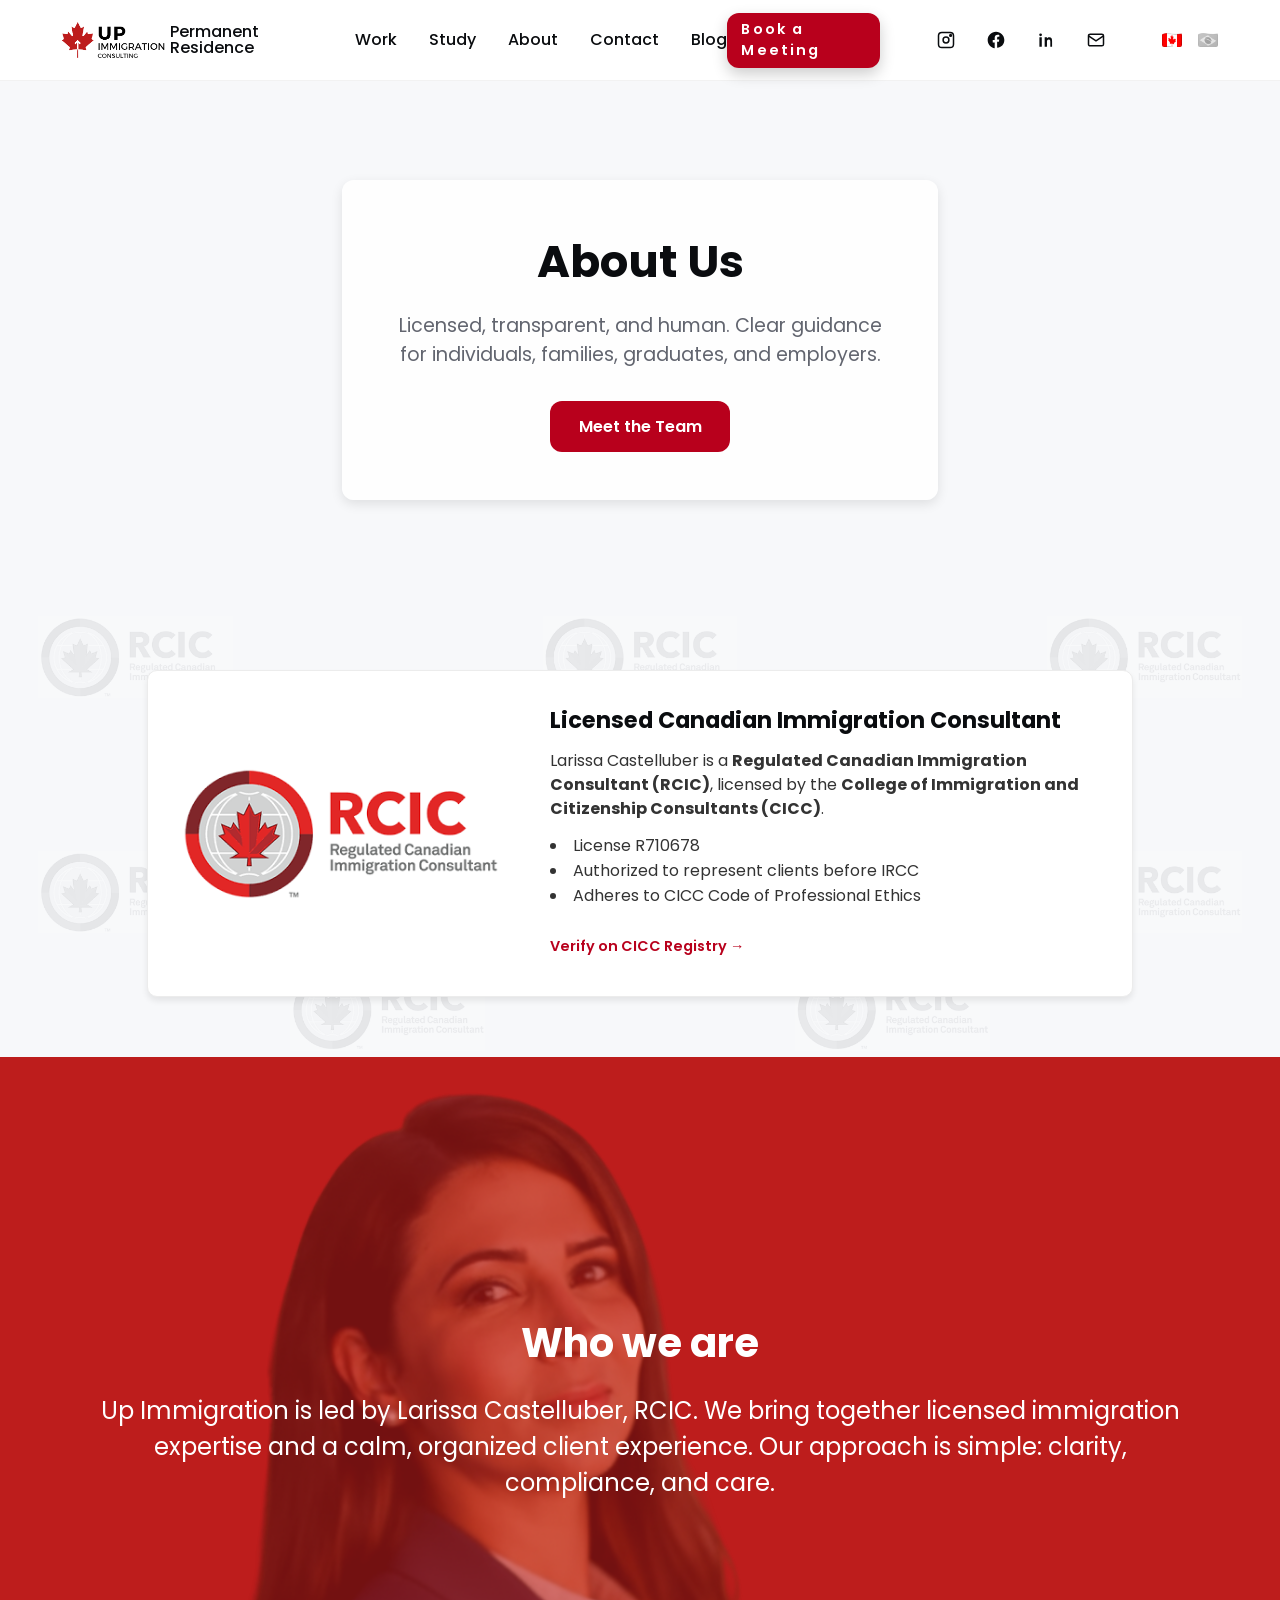
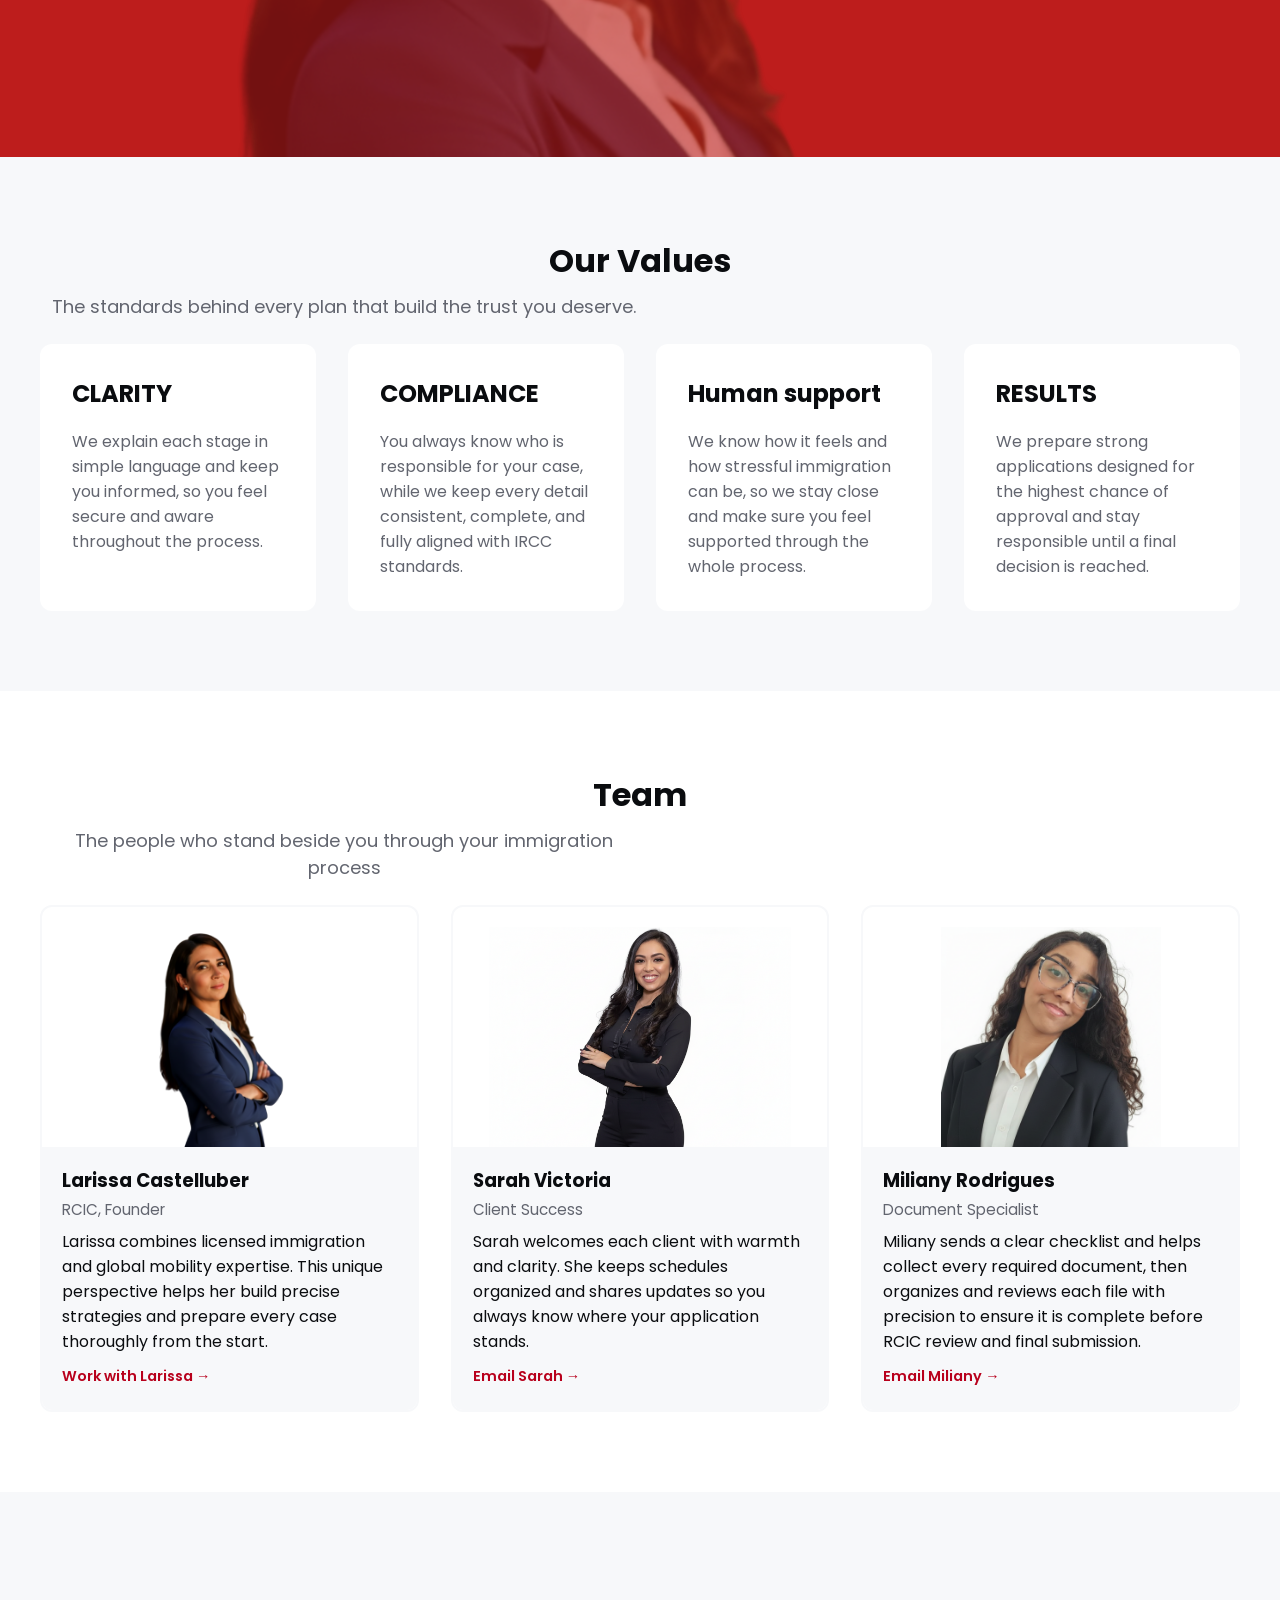
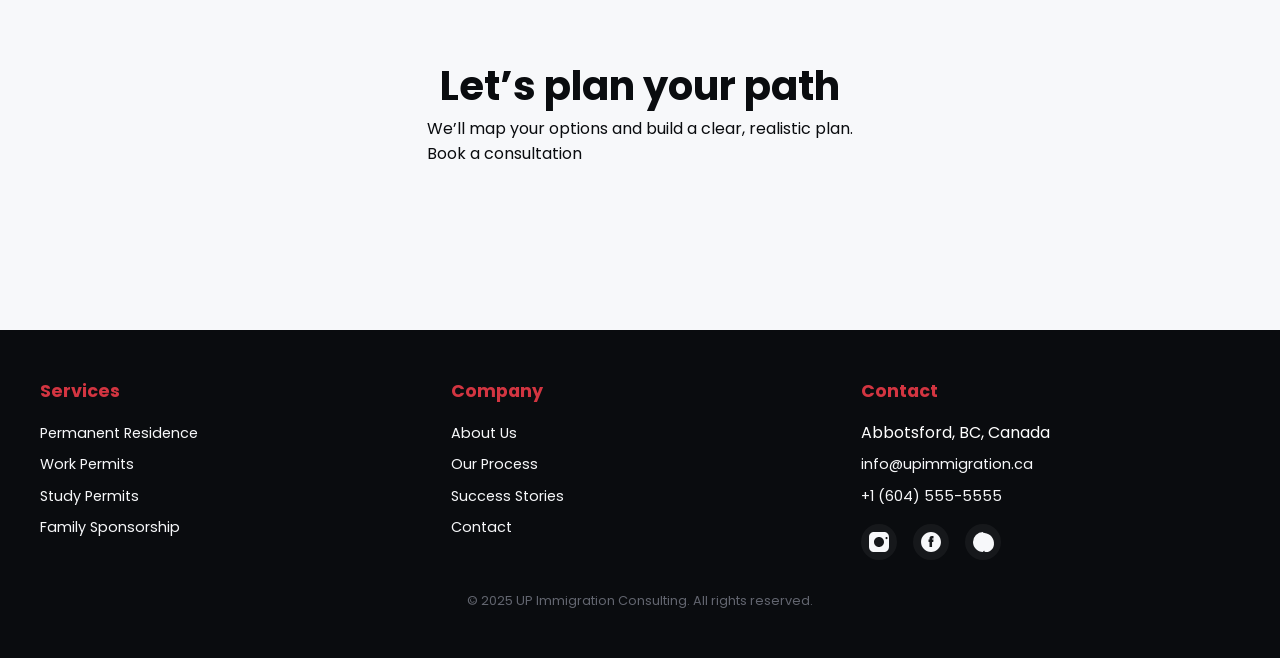
<file: about.html>
<!DOCTYPE html>
<html lang="en">
	<head>
		<meta charset="UTF-8" />
		<meta name="viewport" content="width=device-width, initial-scale=1.0" />
		<title>About • Up Immigration</title>

		<!-- reuse your global CSS + JS -->
		<link rel="stylesheet" href="style.css" />
		<script src="script.js" defer></script>

		<!-- Poppins (same as other pages) -->
		<link
			href="https://fonts.googleapis.com/css2?family=Poppins:wght@400;600;700&display=swap"
			rel="stylesheet" />
	</head>

	<body>
		<div data-include="header.html"></div>
		<main>
			<section class="hero hero-secondary page-about">
				<div class="hero-secondary-container">
					<h1>About Us</h1>
					<p class="subtitle">
						Licensed, transparent, and human. Clear guidance for individuals,
						families, graduates, and employers.
					</p>

					<div class="hero-cta">
						<a href="#team" class="btn-primary">Meet the Team</a>
					</div>
				</div>
			</section>

			<section class="rcic-section bg-light-grey">
				<div class="rcic-card">
					<div class="rcic-logo">
						<!-- substitua a imagem abaixo pelo logo oficial do RCIC/CICC -->
						<img src="bedges\RCIC.webp" alt="RCIC / CICC Logo" />
					</div>
					<div class="rcic-content">
						<h3>Licensed Canadian Immigration Consultant</h3>
						<p>
							Larissa Castelluber is a
							<strong>Regulated Canadian Immigration Consultant (RCIC)</strong>,
							licensed by the
							<strong
								>College of Immigration and Citizenship Consultants
								(CICC)</strong
							>.
						</p>
						<ul class="rcic-list">
							<li>License R710678</li>
							<li>Authorized to represent clients before IRCC</li>
							<li>Adheres to CICC Code of Professional Ethics</li>
						</ul>
						<a
							class="btn-inline"
							href="https://college-ic.ca/"
							target="_blank"
							rel="noopener">
							Verify on CICC Registry →
						</a>
					</div>
				</div>
			</section>
			<section class="larissa-section">
				<div class="larissa-content">
					<div class="aboutup-section">
						<h2>Who we are</h2>
						<p>
							Up Immigration is led by Larissa Castelluber, RCIC. We bring
							together licensed immigration expertise and a calm, organized
							client experience. Our approach is simple: clarity, compliance,
							and care.
						</p>
					</div>
				</div>
			</section>

			<!-- VALUES (mono labels, reuse wp-card style) -->
			<section class="services-section bg-light-grey" id="values">
				<div class="container">
					<div class="section-header">
						<h2 class="subpage">Our Values</h2>
						<p>
							The standards behind every plan that build the trust you deserve.
						</p>
					</div>

					<div class="card-grid">
						<article class="wp-card">
							<!-- <div class="wp-label">CLARITY</div> -->
							<h3>CLARITY</h3>
							<p>
								We explain each stage in simple language and keep you informed,
								so you feel secure and aware throughout the process.
							</p>
						</article>

						<article class="wp-card">
							<!-- <div class="wp-label">COMPLIANCE</div> -->
							<h3>COMPLIANCE</h3>
							<p>
								You always know who is responsible for your case, while we keep
								every detail consistent, complete, and fully aligned with IRCC
								standards.
							</p>
						</article>

						<article class="wp-card">
							<!-- <div class="wp-label">CARE</div> -->
							<h3>Human support</h3>
							<p>
								We know how it feels and how stressful immigration can be, so we
								stay close and make sure you feel supported through the whole
								process.
							</p>
						</article>

						<article class="wp-card">
							<!-- <div class="wp-label">RESULTS</div> -->
							<h3>RESULTS</h3>
							<p>
								We prepare strong applications designed for the highest chance
								of approval and stay responsible until a final decision is
								reached.
							</p>
						</article>
					</div>
				</div>
			</section>

			<!-- TEAM -->
			<section class="services-section" id="team">
				<div class="container">
					<div class="section-header">
						<h2 class="subpage">Team</h2>
						<p>
							The people who stand beside you through your immigration process
						</p>
					</div>

					<div class="team-grid">
						<!-- Larissa -->
						<article class="team-card">
							<div class="team-photo">
								<img
									src="Larissa-headshot.png"
									alt="Larissa Castelluber, RCIC" />
							</div>
							<div class="team-body">
								<h3>Larissa Castelluber</h3>
								<p class="role">RCIC, Founder</p>
								<p>
									Larissa combines licensed immigration and global mobility
									expertise. This unique perspective helps her build precise
									strategies and prepare every case thoroughly from the start.
								</p>
								<div class="team-actions">
									<a
										class="btn-inline"
										href="https://upmmigrationconsultation.as.me/ImmigrationConsultation"
										>Work with Larissa →</a
									>
								</div>
							</div>
						</article>

						<!-- Sarah -->
						<article class="team-card">
							<div class="team-photo">
								<img src="sarah-headshot.png" alt="Sarah — Client Success" />
							</div>
							<div class="team-body">
								<h3>Sarah Victoria</h3>
								<p class="role">Client Success</p>
								<p>
									Sarah welcomes each client with warmth and clarity. She keeps
									schedules organized and shares updates so you always know
									where your application stands.
								</p>
								<div class="team-actions">
									<a class="btn-inline" href="mailto:sarah@upimmigration.ca"
										>Email Sarah →</a
									>
								</div>
							</div>
						</article>

						<!-- Document Specialist -->
						<article class="team-card">
							<div class="team-photo">
								<img src="MIly-headhshot.png" alt="Document Specialist" />
							</div>
							<div class="team-body">
								<h3>Miliany Rodrigues</h3>
								<p class="role">Document Specialist</p>
								<p>
									Miliany sends a clear checklist and helps collect every
									required document, then organizes and reviews each file with
									precision to ensure it is complete before RCIC review and
									final submission.
								</p>
								<div class="team-actions">
									<a class="btn-inline" href="mailto:miliany@upimmigration.ca"
										>Email Miliany →</a
									>
								</div>
							</div>
						</article>
						<!-- Document Specialist -->
						<!-- <article class="team-card">
							<div class="team-photo">
								<img src="Caio-headshot2.png" alt="Document Specialist" />
							</div>
							<div class="team-body">
								<h3>Caio Castelluber</h3>
								<p class="role">Technical Support</p>
								<p>
									Caio looks after the behind-the-scenes technology that keeps
									your information organized and your experience seamless and
									safe.
								</p>
								<div class="team-actions">
									<a class="btn-inline" href="/consultation">Get organized →</a>
								</div>
							</div>
						</article> -->
					</div>
				</div>
			</section>

			<!-- FINAL CTA -->
			<section class="bg-light-grey credential">
				<div class="mw900">
					<h2 class="subpage">Let’s plan your path</h2>
					<p>We’ll map your options and build a clear, realistic plan.</p>
					<a href="/consultation" class="btn-primary">Book a consultation</a>
				</div>
			</section>
		</main>

		<div data-include="footer.html"></div>
	</body>
</html>
</file>
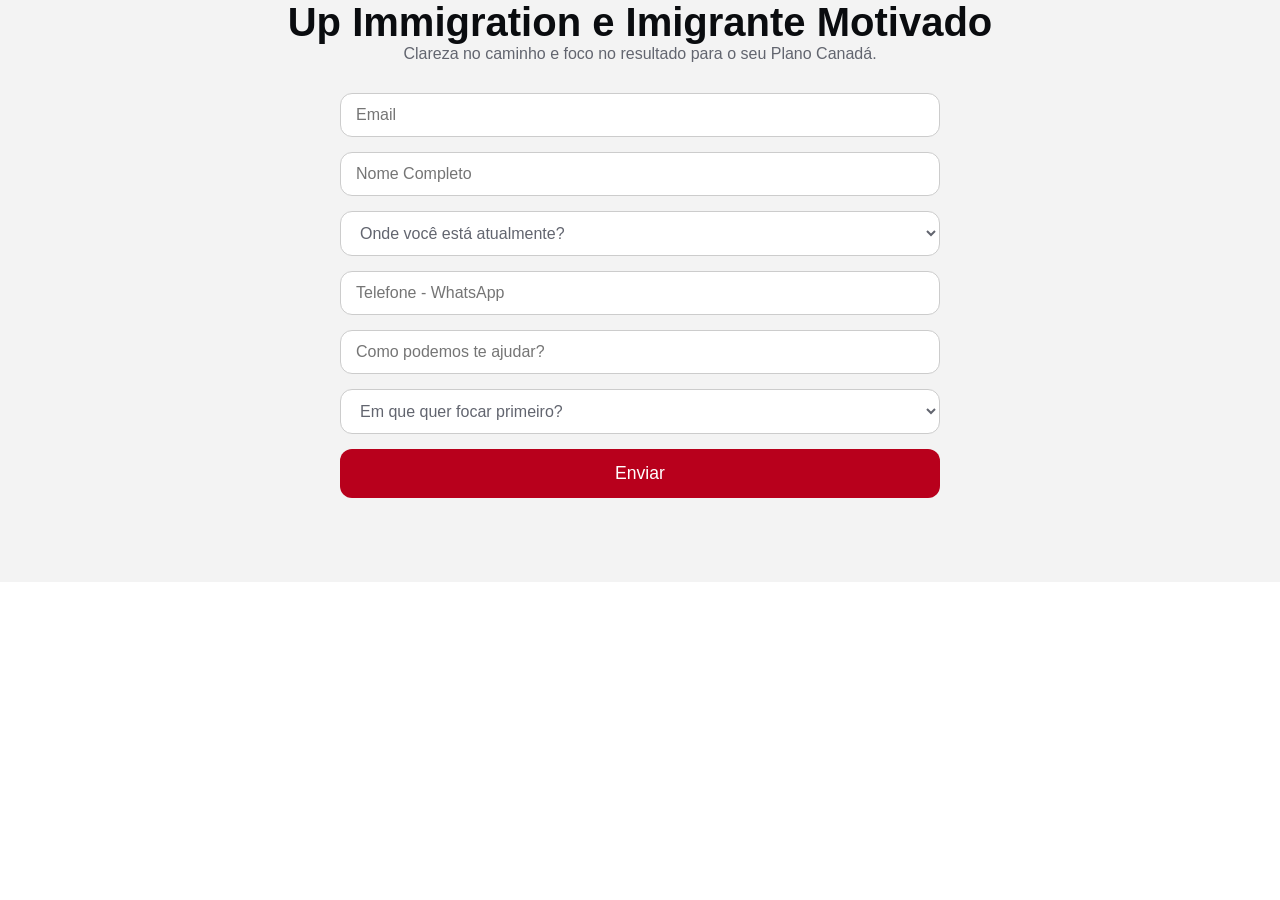
<file: imigrante-motivado.html>
<!DOCTYPE html>
<html lang="en">
	<head>
		<meta charset="UTF-8" />
		<meta name="viewport" content="width=device-width, initial-scale=1.0" />
		<title>Document</title>
	</head>
	<body>
		<style>
			:root {
				--brand: #b8001c;
				--brand-light: #d33541;
				--dark: #0a0c0f;
				--light: #ffffff;
				--gray: #f7f8fa;
				--muted: #62656f;
				--radius: 12px;
			}

			/* Reset / base */
			*,
			*::before,
			*::after {
				box-sizing: border-box;
				margin: 0;
				padding: 0;
			}
			body {
				font-family: "Poppins", sans-serif;
				color: var(--dark);
				background: var(--light);
			}
			section {
				width: 100%;
				display: flex;
				flex-direction: column;
				justify-content: center;
				align-items: center;
			}
			.bg-light-grey {
				background: #f3f3f3;
			}

			/* Container */
			.mw900 {
				max-width: 900px;
				place-self: center;
				padding: 0;
				margin: 0 auto;
			}

			/* Headings */
			h2 {
				text-align: center;
				font-size: clamp(2rem, 3.6vw, 3.1rem);
			}
			.subpage {
				font-size: clamp(1.8rem, 3.2vw, 2.5rem);
				text-align: center;
			}
			.pb20 {
				padding-bottom: 20px;
			}
			.subtitle {
				text-align: center;
				color: var(--muted);
				max-width: 720px;
				margin: 0 auto 10px;
			}

			/* Form */
			.question-form {
				width: 100%;
				max-width: 600px;
				margin: 0 auto;
				display: grid;
				grid-template-columns: 1fr;
				gap: 15px;
				padding-bottom: 15px;
			}
			.question-form input,
			.question-form textarea,
			.question-form select {
				width: 100%;
				padding: 12px 15px;
				border-radius: var(--radius);
				border: 1px solid #ccc;
				font-size: 1rem;
				resize: vertical;
				background: #fff;
				color: #62656f;
			}

			.question-form .btn-primary {
				width: 100%;
				padding: 14px 0;
				font-size: 1.1rem;
				border: none;
				border-radius: var(--radius);
				background: var(--brand);
				color: var(--light);
				cursor: pointer;
				transition: background 0.3s ease;
			}
			.question-form .btn-primary:hover {
				background: var(--brand-light);
			}

			/* Status */
			#formMessage {
				margin-top: 15px;
				text-align: center;
				font-size: 1rem;
			}

			/* ===== MOBILE FRIENDLY ===== */

			/* evita zoom no iOS ao focar */
			.question-form input,
			.question-form select,
			.question-form textarea,
			.question-form button {
				font-size: 16px;
			}

			/* tablets/celulares */
			@media (max-width: 900px) {
				section.bg-light-grey {
					padding: 48px 16px;
				}
				.mw900 {
					max-width: 100%;
					padding: 0;
					margin: 0 auto;
				}
				.question-form {
					max-width: 100%;
					gap: 12px;
				}
				.question-form .btn-primary {
					padding: 16px 0;
				}
			}

			/* <=768px */
			@media (max-width: 768px) {
				h2,
				.subpage {
					text-align: center;
				}
				.subtitle {
					margin: 0 auto 12px;
					line-height: 1.45;
					padding: 0 4px;
				}
			}

			/* phones */
			@media (max-width: 480px) {
				h2,
				.subpage {
					font-size: clamp(1.6rem, 6vw, 2.2rem);
				}
				.question-form {
					padding-bottom: 96px;
				} /* espaço pro botão flutuante (WhatsApp) */
				.question-form input,
				.question-form select,
				.question-form textarea {
					padding: 14px;
				}
				.question-form label {
					font-weight: 500;
				}
				section.bg-light-grey {
					padding: 28px 14px;
				}
			}

			/* safe areas (notch) */
			@supports (padding: max(0px)) {
				section.bg-light-grey {
					padding-left: max(14px, env(safe-area-inset-left));
					padding-right: max(14px, env(safe-area-inset-right));
				}
			}
		</style>

		<body>
			<section class="bg-light-grey credential" id="client-intake">
				<div class="mw900">
					<h2 class="subpage">Up Immigration e Imigrante Motivado</h2>
					<p class="subtitle pb20">
						Clareza no caminho e foco no resultado para o seu Plano Canadá.
					</p>

					<form
						id="intakeForm"
						action="https://docs.google.com/forms/d/e/1FAIpQLSdnIwCPjz36JiHOHgXBU1ns1o_iktI3zsiB5qytm1CUMqv78Q/formResponse"
						method="POST"
						target="gform_iframe"
						class="question-form">
						<!-- Honeypot -->
						<input
							type="text"
							name="hp_field"
							tabindex="-1"
							autocomplete="off"
							style="position: absolute; left: -9999px"
							aria-hidden="true" />

						<!-- Email (Collect email) -->
						<input
							type="email"
							name="emailAddress"
							placeholder="Email"
							required
							autocomplete="email" />

						<!-- Nome Completo -->
						<input
							type="text"
							name="entry.1101738877"
							placeholder="Nome Completo"
							required
							autocomplete="name" />

						<!-- Onde você está atualmente? (agora como dropdown) -->

						<!-- <label for="onde">Onde você está atualmente?</label> -->
						<select id="onde" name="entry.1744797124" required>
							<option value="" selected disabled>
								Onde você está atualmente?
							</option>
							<option>Brasil</option>
							<option>Canada</option>
							<option>US</option>
							<option>Outro</option>
						</select>

						<!-- Telefone - WhatsApp -->
						<input
							type="text"
							name="entry.697319256"
							placeholder="Telefone - WhatsApp"
							autocomplete="tel" />

						<!-- Como podemos te ajudar? -->
						<input
							type="text"
							name="entry.1798830693"
							placeholder="Como podemos te ajudar?" />

						<select id="focus" name="entry.203409995" required>
							<option value="" selected disabled>
								Em que quer focar primeiro?
							</option>
							<option>Consulta de Imigração para saber se sou elegível</option>
							<option>Visto de Turismo</option>
							<option>Visto de Estudo</option>
							<option>Visto de Trabalho - Conjuge estudando no Canadá</option>
							<option>Permanent Residence - Já sou Elegível</option>
							<option>PGWP - Estou concluindo meu estudo no Canadá</option>
							<option>
								Patrocínio Conjugal - Em relacionamento com Canadense
							</option>
							<option>LMIA - Meu empregador vai me ajudar</option>
							<option>Não sei ainda, preciso de ajuda</option>
						</select>

						<!-- Tokens do Forms -->
						<input type="hidden" name="fvv" value="1" />
						<input type="hidden" name="pageHistory" value="0" />
						<input type="hidden" name="fbzx" id="fbzx" />

						<button type="submit" class="btn-primary">Enviar</button>
					</form>

					<div id="formMessage" role="status" aria-live="polite"></div>

					<script>
						const form = document.getElementById("intakeForm");
						const msg = document.getElementById("formMessage");
						const btn = form.querySelector('button[type="submit"]');

						// token único por envio
						const refreshFbzx = () =>
							(document.getElementById("fbzx").value = String(Date.now()));
						refreshFbzx();

						form.addEventListener("submit", async (e) => {
							e.preventDefault();

							// honeypot
							if (form.querySelector('[name="hp_field"]').value) return;

							const original = btn.textContent;
							btn.disabled = true;
							btn.textContent = "Enviando…";
							msg.textContent = "";

							try {
								const fd = new FormData(form);
								await fetch(form.action, {
									method: "POST",
									body: fd,
									mode: "no-cors",
								});
								msg.textContent = "✅ Recebido! Obrigado.";
								form.reset();
								refreshFbzx();
							} catch {
								msg.textContent = "⚠️ Falha no envio. Tente novamente.";
							} finally {
								btn.disabled = false;
								btn.textContent = original;
							}
						});
					</script>

					<br />
					<br />
					<br />
				</div>
			</section>
		</body>
	</body>
</html>
</file>
<file: style.css>
:root {
	--brand: #b8001c;
	--brand-light: #d33541;
	--dark: #0a0c0f;
	--light: #ffffff;
	--gray: #f7f8fa;
	--muted: #62656f;
	--radius: 12px;
	--header-h: 70px;
}
*,
*::before,
*::after {
	box-sizing: border-box;
	margin: 0;
	padding: 0;
}
body {
	font-family: "Poppins", sans-serif;
	color: var(--dark);
	background-color: var(--light);
	overflow-x: hidden;
	scroll-behavior: smooth;
}
h2 {
	text-align: center;
}

a {
	color: inherit;
	text-decoration: none;
}
.pb50 {
	padding-bottom: 50px;
}
.pb20 {
	padding-bottom: 20px;
}
header {
	position: fixed;
	top: 0;
	left: 0;
	width: 100%;
	z-index: 99;
	background: rgba(255, 255, 255, 0.9);
	backdrop-filter: saturate(180%) blur(10px);
	border-bottom: 1px solid rgba(0, 0, 0, 0.05);
}
.nav-container {
	max-width: 95%;
	margin: 0 auto;
	display: flex;
	justify-content: space-between;
	align-items: center;
	padding: 0.8rem 1.5rem; /* mais espaçamento lateral */
}

.logo img {
	max-height: 50px; /* controla tamanho do logo */
	width: auto;
	display: block;
}

nav ul {
	list-style: none;
	display: flex;
	gap: 2rem; /* mais espaçamento entre itens */
	align-items: center;
	margin: 0;
	padding: 0;
}

nav li {
	font-size: 1rem;
	font-weight: 500;
	line-height: 1; /* garante alinhamento */
}

nav li a {
	text-decoration: none;
	color: inherit;
	padding: 0.25rem 0; /* cria baseline consistente */
	transition: color 0.2s ease;
}

nav li a:hover {
	color: var(--brand);
}

main {
	margin-top: 70px; /* offset for fixed header */
	scroll-snap-type: y mandatory;
}
section {
	/* min-height: 100vh; */
	width: 100%;
	scroll-snap-align: start;
	display: flex;
	flex-direction: column;
	justify-content: center;
	align-items: center;
	padding: 4rem 1rem;
}
/* Hero Section */
#hero {
	position: relative;
	overflow: hidden;
	color: var(--light);
	/* background: linear-gradient(to bottom right, var(--brand), #45040c); Red */
	background: linear-gradient(180deg, #0e2a47 0%, #163a63 100%);
}
#hero .background {
	position: absolute;
	top: 0;
	left: 0;
	width: 100%;
	height: 100%;
	background-size: cover;
	background-position: center;
	filter: brightness(0.4);
	animation: zoom 40s ease-in-out infinite alternate;
	z-index: -2;
}
@keyframes zoom {
	0% {
		transform: scale(1);
	}
	100% {
		transform: scale(1.2);
	}
}

@keyframes float {
	0% {
		transform: translateY(0) translateX(0) rotate(0deg);
	}
	50% {
		transform: translateY(-50vh) translateX(20vw) rotate(180deg);
	}
	100% {
		transform: translateY(0) translateX(0) rotate(360deg);
	}
}
#hero {
	position: relative;
	color: var(--light);
	display: flex;
	align-items: center;
	justify-content: center;
	min-height: 85vh;
	padding: 0 100px;
}

#hero h1 {
	font-size: clamp(2.5rem, 6vw, 4rem);
	font-weight: 700;
	margin-bottom: 1rem;
	line-height: 1.2;
}

#hero h1 span.dynamic-word {
	color: var(--brand-light);
}

#hero p.lead {
	font-size: clamp(1rem, 2.5vw, 1.5rem);
	margin-bottom: 2rem;
	color: var(--gray);
}

#hero .cta-btn {
	display: inline-block;
	padding: 0.8rem 1.8rem;
	font-size: 1rem;
	font-weight: 600;
	background: var(--brand);
	color: var(--light);
	border-radius: var(--radius);
	box-shadow: 0 6px 15px rgba(0, 0, 0, 0.2);
	transition: transform 0.2s, box-shadow 0.2s;
}
.nav-right .cta-btn {
	padding: 0.4rem 0.9rem;
	font-size: 0.9rem;
	letter-spacing: 0.2cap;
}

#hero .badges {
	display: flex;
	gap: 2rem;
	margin-top: 3rem;
}

.badge {
	text-align: center;
}

.badge .count {
	font-size: 2.5rem;
	font-weight: 700;
	color: var(--brand-light);
}

@media (max-width: 900px) {
	#hero {
		flex-direction: column;
	}
	#hero .hero-left,
	#hero .hero-right {
		width: 100%;
		min-height: 50vh;
	}
}

/* #hero .hero-content {
				text-align: left;
				max-width: 900px;
				margin: 0 auto;
				padding: 0 1rem;
			} */
#hero .hero-content {
	display: flex;
}
.hero-image {
	max-width: 700px;
	position: absolute;
	right: 70px;
	bottom: 0;
	height: 100%;
	width: auto; /* mantém proporção */
	max-width: none; /* evita encolher por max-width padrão */
	object-fit: contain; /* segurança caso troque para 'width:100%' em algum breakpoint */
	pointer-events: none; /* não intercepta cliques */
}
#hero .left {
	width: 55%;
	align-items: center;
	/* padding: 4rem 2rem; */
	/* padding-left: 200px; /* Removido no v2 */
}

.cta-btn {
	display: inline-block;
	padding: 0.8rem 1.8rem;
	font-size: 1rem;
	font-weight: 600;
	background: var(--brand);
	color: var(--light);
	border-radius: var(--radius);
	box-shadow: 0 6px 15px rgba(0, 0, 0, 0.2);
	transition: transform 0.2s, box-shadow 0.2s;
}
#hero .cta-btn:hover,
.cta-btn:hover {
	transform: translateY(-3px);
	box-shadow: 0 8px 18px rgba(0, 0, 0, 0.3);
	background: var(--brand-light);
}
#hero .badges {
	display: flex;
	justify-content: center;
	align-items: center;
	flex-wrap: wrap;
	gap: 2rem;
	margin-top: 3rem;
}
.badge {
	text-align: center;
	color: var(--light);
}
.badge .count {
	font-size: 2.5rem;
	font-weight: 700;
	display: block;
	margin-bottom: 0.3rem;
	color: var(--brand-light);
}
.badge p {
	font-size: 0.9rem;
	font-weight: 500;
	margin: 0;
	color: var(--gray);
}
/* Why Section */
#why {
	background: var(--gray);
	padding-top: 6rem;
	padding-bottom: 6rem;
}
#why h2 {
	font-size: 2.2rem;
	margin-bottom: 3rem;
	text-align: center;
}
.why-cards {
	display: flex;
	flex-wrap: wrap;
	gap: 2rem;
	justify-content: center;
}
.why-card {
	background: var(--light);
	border-radius: var(--radius);
	box-shadow: 0 4px 10px rgba(0, 0, 0, 0.05);
	width: 280px;
	padding: 2rem;
	text-align: center;
	transition: transform 0.3s, box-shadow 0.3s;
}
.why-card:hover {
	transform: translateY(-6px);
	box-shadow: 0 8px 18px rgba(0, 0, 0, 0.1);
}
.why-card svg {
	width: 48px;
	height: 48px;
	margin-bottom: 1rem;
	fill: var(--brand);
}
.why-card h3 {
	font-size: 1.3rem;
	margin-bottom: 0.5rem;
}
.why-card p {
	font-size: 0.9rem;
	color: var(--muted);
}

/* Process Section */
#process {
	padding-top: 6rem;
	padding-bottom: 6rem;
}
#process h2 {
	font-size: 2.2rem;
	margin-bottom: 2rem;
	text-align: center;
}
.process-wrapper {
	position: relative;
	width: 100%;
	overflow-x: auto;
	overflow-y: hidden;
	scroll-snap-type: x mandatory;
	display: flex;
	scroll-behavior: smooth;
}
.process-step {
	scroll-snap-align: center;
	flex: 0 0 100%;
	/* min-height: 70vh; */
	display: flex;
	flex-direction: column;
	justify-content: center;
	align-items: center;
	padding: 2rem;
	position: relative;
}
.process-step h3 {
	font-size: 1.8rem;
	color: var(--brand);
	margin-bottom: 1rem;
}
.process-step p {
	max-width: 600px;
	text-align: center;
	font-size: 1rem;
	color: var(--muted);
}
.process-indicator {
	margin-top: 2rem;
	display: flex;
	justify-content: center;
	gap: 1rem;
}
.process-indicator span {
	width: 12px;
	height: 12px;
	border-radius: 50%;
	background: var(--muted);
	transition: background 0.3s, transform 0.3s;
}
.process-indicator span.active {
	background: var(--brand);
	transform: scale(1.3);
}

/* CTA Section */
#cta {
	background: var(--brand);
	color: var(--light);
	text-align: center;
	padding: 6rem 2rem;
}
#cta h2 {
	font-size: 2.5rem;
	margin-bottom: 1rem;
}
#cta p {
	font-size: 1.1rem;
	margin-bottom: 2rem;
	max-width: 700px;
	margin-left: auto;
	margin-right: auto;
}
#cta a.btn-dark {
	display: inline-block;
	padding: 0.7rem 2rem;
	border-radius: var(--radius);
	background: var(--light);
	color: var(--brand);
	font-weight: 600;
	transition: background 0.2s, color 0.2s;
}
#cta a.btn-dark:hover {
	background: var(--brand-light);
	color: var(--light);
}
/* Footer */
footer {
	background: var(--dark);
	color: var(--light);
	padding: 3rem 2rem;
}

.footer-columns {
	display: flex;
	flex-wrap: wrap;
	justify-content: space-between;
	gap: 2rem;
	max-width: 1200px;
	margin: 0 auto;
}

.footer-column {
	flex: 1 1 220px;
	min-width: 200px;
}

footer h4 {
	margin-bottom: 1rem;
	font-size: 1.1rem;
	color: var(--brand-light);
}

footer ul {
	list-style: none;
	padding: 0;
	margin: 0;
}

footer ul li {
	margin-bottom: 0.4rem;
}

footer ul li a {
	font-size: 0.9rem;
	color: var(--gray);
	transition: color 0.2s;
}

footer ul li a:hover {
	color: var(--light);
}

footer .social {
	display: flex;
	gap: 1rem;
	margin-top: 1rem;
}

footer .social a svg {
	width: 24px;
	height: 24px;
	fill: var(--gray);
	transition: fill 0.2s;
}

footer .social a:hover svg {
	fill: var(--brand-light);
}

footer .copyright {
	margin-top: 2rem;
	text-align: center;
	font-size: 0.8rem;
	color: var(--muted);
}

footer .social a {
	display: inline-flex;
	align-items: center;
	justify-content: center;
	width: 36px;
	height: 36px;
	border-radius: 50%;
	background: rgba(255, 255, 255, 0.05); /* 👈 círculo sutil de fundo */
	transition: background 0.2s;
}

footer .social a:hover {
	background: rgba(255, 255, 255, 0.15);
}

/* Responsive Adjustments */
@media (max-width: 768px) {
	#hero h1 {
		font-size: 2.2rem;
	}
	.why-card {
		width: 90%;
	}

	.process-wrapper {
		flex-direction: column;
		overflow-y: auto;
		overflow-x: hidden;
		scroll-snap-type: y mandatory;
	}
	.process-step {
		flex: 0 0 auto;
		min-height: auto;
		padding: 4rem 1rem;
	}
}
/* @media (max-width: 768px) {
				.hero {
					height: auto;
					text-align: center;
					width: 100%;
					justify-content: space-between;
				}

				#hero .left,
				.right {
					width: 100%;
					height: auto;
					padding: 0px;
					margin: 0px;
				}

				.hero-image {
					width: 100%;
					height: auto;
					max-height: 400px;
				}
				#hero .badges {
					display: none;
				}
			} */

/* container dos socials (usa sua classe .social já existente) */
.social {
	display: flex;
	align-items: center;
	gap: 14px;
}

/* botão/bolinha uniforme */
.social a {
	display: inline-flex;
	align-items: center;
	justify-content: center;
	width: 36px;
	height: 36px;
	border-radius: 50%;
	background: rgba(256, 256, 256, 0.3);
	color: var(--dark); /* controla a cor do SVG via currentColor */
	transition: all 0.2s ease;
}

/* garante tamanho idêntico dos ícones */
.social a svg {
	width: 20px;
	height: 20px;
}

/* hover com sua cor de marca */
.social a:hover {
	background: var(--brand);
	color: #fff;
	transform: translateY(-2px);
	box-shadow: 0 4px 10px rgba(0, 0, 0, 0.15);
}

.lang-switcher a {
	display: flex;
	align-items: center;
	font-size: 0.95rem;
	font-weight: 500;
	color: #333;
}
.lang-switcher a img.flag {
	width: 20px;
	height: 14px;
	margin-right: 0.4rem;
	border-radius: 2px;
	object-fit: cover;
}

@media (max-width: 768px) {
	/* o container do hero */
	#hero {
		min-height: auto;
		padding: 80px 40px 0;
	}

	/* linha vira coluna */
	#hero .hero-content {
		display: flex;
		flex-direction: column;
		align-items: center;
		gap: 24px;
	}

	/* coluna esquerda (texto) */
	#hero .left {
		width: 100%;
		padding-left: 0; /* remove aquele padding grande */
		text-align: center; /* centraliza o texto/botão */
	}

	/* coluna direita (imagem) */
	#hero .right {
		width: 100%;
		display: flex;
		justify-content: center;
	}

	/* a imagem deixa de ser absolute e não sobrepõe o texto */
	.hero-image {
		position: static; /* <- chave para separar */
		right: auto;
		bottom: auto;
		width: min(420px, 90vw); /* tamanho bom no mobile */
		height: auto;
		max-height: none;
		object-fit: contain;
	}

	/* opcional: esconder as badges no mobile */
	#hero .badges {
		display: none;
	}
}

.nav-toggle span {
	display: block;
	width: 22px;
	height: 2px;
	background: #222;
	border-radius: 2px;
	transition: 0.2s;
}

.trust-strip {
	background: #fff;
	border: 1px solid rgba(0, 0, 0, 0.06);
	/* border-radius: 16px; */
	box-shadow: 0 8px 24px rgba(0, 0, 0, 0.06);
	max-width: 100%;
	margin: -32px auto 48px; /* “encosta” no hero */
	padding: 14px 8%;
	position: relative;
	z-index: 2;
}
.trust-wrap {
	display: flex;
	align-items: flex-start;
	gap: 10%;
}
.trust-item {
	flex: 1 1 0;
	display: grid;
	grid-template-columns: auto 1fr;
	gap: 12px 14px;
	align-items: start;
	min-width: 0;
	padding-left: 14px;
	position: relative;
}
.trust-item + .trust-item {
	border-left: 1px solid #eee;
}
.trust-item img {
	width: Auto;
	height: 50px;
	display: block;
	object-fit: contain;
	filter: none;
}
.trust-item p {
	margin: 0;
	font-size: 0.96rem;
	line-height: 1.4;
	color: var(--dark);
}
.trust-item p strong {
	font-weight: 700;
}

/* Responsivo */
@media (max-width: 900px) {
	.trust-strip {
		margin: 16px 16px 32px;
		padding: 16px;
	}
	.trust-wrap {
		flex-direction: column;
		gap: 18px;
	}
	.trust-item {
		border-left: 0 !important;
		padding-left: 0;
	}
	.trust-item img {
		width: 40px;
	}
	.trust-item p {
		font-size: 0.95rem;
	}
}

.nav-right {
	display: flex;
	align-items: center;
	gap: 3rem;
}

.lang-switcher {
	display: flex;
	align-items: center;
	gap: 0.6rem;
	/* padding-left: 25px;  */
	/* border-left: 1px solid #e9eef3;  */
}

/* se o header tiver fundo escuro, use um traço mais translúcido */
/* header.is-dark .lang-switcher {
	border-left: 1px solid rgba(255, 255, 255, 0.18);
} */

/* mobile: tira o divisor quando empilhar */
@media (max-width: 900px) {
	.lang-switcher {
		border-left: none;
		padding-left: 0;
	}
}
/* links do seletor de idioma */
.lang-switcher a {
	display: inline-flex;
	align-items: center;
	gap: 0.35rem;
	font-weight: 500;
}

/* flags consistentes (estado padrão = inativa/cinza) */
.lang-switcher .flag {
	width: 22px;
	height: auto;
	opacity: 0.45;
	filter: grayscale(100%);
	transition: filter 0.2s, opacity 0.2s;
}

/* ativa (link que recebeu .active) */
.lang-switcher a.active .flag {
	opacity: 1;
	filter: none;
}

/* acessibilidade: foco visível */
.lang-switcher a:focus-visible {
	outline: 2px solid var(--brand);
	outline-offset: 2px;
}

/* se for a atual (aria-current), não clica */
.lang-switcher a[aria-current="page"] {
	pointer-events: none;
	cursor: default;
}

/* --- Mobile nav toggle (hamburger) --- */
.nav-toggle {
	display: none;
	width: 40px;
	height: 40px;
	margin-left: 12px;
	border: 0;
	background: transparent;
	cursor: pointer;
	position: relative;
}
.nav-toggle span {
	position: absolute;
	left: 8px;
	right: 8px;
	height: 2px;
	background: #111;
	transition: transform 0.2s, opacity 0.2s;
}
.nav-toggle span:nth-child(1) {
	top: 12px;
}
.nav-toggle span:nth-child(2) {
	top: 19px;
}
.nav-toggle span:nth-child(3) {
	top: 26px;
}

/* --- Mobile layout --- */
@media (max-width: 900px) {
	/* show the button */
	.nav-toggle {
		display: inline-block;
	}

	/* keep top bar compact */
	.nav-container {
		gap: 10px;
	}

	/* collapse items by default */
	.main-nav,
	.social,
	.lang-switcher {
		display: none;
	}

	header.menu-open .social {
		bottom: 72px;
		gap: 14px;
	}
	header.menu-open .lang-switcher {
		bottom: 20px;
		gap: 12px;
	}

	/* animate hamburger into an X */
	header.menu-open .nav-toggle span:nth-child(1) {
		transform: translateY(7px) rotate(45deg);
	}
	header.menu-open .nav-toggle span:nth-child(2) {
		opacity: 0;
	}
	header.menu-open .nav-toggle span:nth-child(3) {
		transform: translateY(-7px) rotate(-45deg);
	}
}

/* --- mobile toggle button --- */

.nav-toggle span:nth-child(1) {
	top: 4px;
}
.nav-toggle span:nth-child(2) {
	top: 13px;
}
.nav-toggle span:nth-child(3) {
	top: 22px;
}
.nav-toggle.is-active span:nth-child(1) {
	top: 13px;
	transform: rotate(45deg);
}
.nav-toggle.is-active span:nth-child(2) {
	opacity: 0;
}
.nav-toggle.is-active span:nth-child(3) {
	top: 13px;
	transform: rotate(-45deg);
}

/* --- mobile panel --- */
.mobile-panel {
	position: fixed;
	left: 0;
	right: 0;
	top: -100vh; /* hidden */
	background: #fff;
	border-bottom: 1px solid #e9eef3;
	box-shadow: 0 6px 18px rgba(0, 0, 0, 0.08);
	padding: 18px 20px 24px;
	z-index: 98;
	transition: top 0.28s ease;
}
.mobile-panel.open {
	top: 60px;
} /* 60px ~ header height; ajuste se preciso */
.mobile-links {
	list-style: none;
	margin: 0;
	padding: 0;
	display: flex;
	flex-direction: column;
	gap: 14px;
}
.mobile-links a {
	font-size: 1.05rem;
}
.mobile-extras {
	margin-top: 18px;
	display: flex;
	flex-direction: column;
	gap: 16px;
}
.mobile-panel .social a {
	width: 40px;
	height: 40px;
}
.mobile-panel .lang-switcher {
	gap: 12px;
}

/* --- responsive switching --- */
@media (max-width: 900px) {
	.main-nav {
		display: none;
	}
	.nav-right {
		gap: 14px;
	}
	.social {
		display: none;
	}
	.lang-switcher {
		display: flex !important;
	}
	.nav-toggle {
		display: inline-flex;
	}
	.nav-right .cta-btn {
		display: none;
	}
}

/* optional: when panel open, lock body scroll */
body.menu-open {
	overflow: hidden;
}

/* Ready section */

.mw900 {
	max-width: 900px;
	place-self: center;
	padding: 100px 0px;
	margin: 0 auto;
}

@media (max-width: 900px) {
	.mw900 {
		padding: 100px 0px;
	}
}

.bg-light-grey {
	background: var(--gray);
}
.bg-light {
	background: white;
}

/* Eyebrow */
.eyebrow {
	text-transform: uppercase;
	letter-spacing: 0.08em;
	font-weight: 700;
	font-size: 0.85rem;
	color: var(--brand);
	background: rgba(184, 0, 28, 0.08);
	padding: 0.35rem 0.55rem;
	border-radius: 6px;
	display: inline-block;
	margin: 0 0 12px;
}
/* Headline */
h2 {
	font-size: clamp(2rem, 3.6vw, 3.1rem);
}

.subpage {
	font-size: clamp(1.8rem, 3.2vw, 2.5rem);
	text-align: center;
}

.sub-header {
	font-size: 2rem;
	font-weight: 600;
	margin: 30px 0;
}

/* About Section */
/* Layout 2 colunas */

#about .about-copy {
	display: grid;
	grid-template-columns: 2fr 1fr; /* esquerda texto maior, direita foto */
	gap: 40px;
	align-items: start;
}

/* lista */
#about .about-highlights {
	list-style: none;
	padding: 0;
	margin: 0;
	display: grid;
	gap: 20px;
}

#about .about-highlights li {
	display: grid;
	grid-template-columns: 30% 1fr; /* logo + texto */
	align-items: center;
	gap: 16px;
	background: #fff;
	padding: 12px 16px;
	border-radius: 10px;
	place-items: center;
}

#about .about-highlights img {
	max-width: 130px;
	max-height: 60px;
	object-fit: contain;
}

/* Highlight active section */
#about.active {
	background: #333;
	transition: background 2s;
}
#about.active h2,
#testimonials.active h2 {
	color: #fff;
	transition: background 2s;
}

#testimonials.active {
	background: linear-gradient(180deg, #0e2a47 0%, #163a63 100%);
	transition: background 3s;
	color: #fff;
}

/* foto */
#about .about-photo img {
	width: 100%;
	max-height: 330px;
	object-fit: cover;
	border-radius: 12px;
	box-shadow: 0 4px 12px rgba(0, 0, 0, 0.1);
}

/* responsivo */
@media (max-width: 900px) {
	#about {
		padding: 40px 20px;
	}
	#about .about-copy {
		grid-template-columns: 1fr;
	}
	#about .about-photo {
		order: -1;
		text-align: center;
		padding: 20px 0px;
	}
	#about .about-photo img {
		max-width: 320px;
		margin: 0 auto;
	}
}

/* Services v2 */

.services-v2 {
	padding-top: 50px;
	text-align: left;
}

.services-v2-wrapper {
	max-width: 1200px;
	margin: 0 auto;
	display: flex;
	flex-wrap: wrap;
	gap: 20px;
	justify-content: center;
	/* padding-top: 30px; */
}

.service-v2-card {
	flex: 1 1 280px;
	padding: 20px;
	border: 1px solid #ddd;
	border-radius: 10px;
	background: #ffffff;
}

.service-v2-card h4 {
	font-size: 1.7rem;
	padding-bottom: 15px;
	color: #b8001c;
	font-weight: bold;
}

.services-v2-btn {
	display: flex;
	flex-direction: row;
	gap: 20px;
	justify-content: center;
	margin-top: 40px;
}
/* Scroll Section Start */
/* seção NÃO participa do flex global */
.hst-section {
	display: block !important;
	align-items: initial !important;
	justify-content: flex-start !important;
	scroll-snap-align: unset !important;
	padding-top: 1.5rem;
	/* max-width: 900px; */
	place-self: center;
}

/* Scroll Section End */
/* testimonial gpt code */
.reviews {
	max-width: 1200px;
	margin: 0 auto;
	padding: 0;
	font-family: "Poppins", sans-serif;
}

div.reviews {
	/* padding-bottom: 50px; */
	max-width: 1200px;
	width: 100%;
}

/* --- CARROSSEL DE REVIEWS --- */
.reviews {
	max-width: 1200px;
	margin: 0 auto;
	font-family: "Poppins", sans-serif;
}

.rating-bar {
	display: flex;
	justify-content: center;
	align-items: center;
	border-bottom: 1px solid #eee;
	border-radius: 8px;
	padding: 15px;
	margin-bottom: 30px;
	gap: 30px;
	background-color: #f7f8fa;
}

.google-logo {
	font-family: Arial, sans-serif;
	font-size: 40px;
	font-weight: 600;
	letter-spacing: -6px;
}
.google-logo .g {
	color: #4285f4;
}
.google-logo .o1 {
	color: #db4437;
}
.google-logo .o2 {
	color: #f4b400;
}
.google-logo .g2 {
	color: #4285f4;
}
.google-logo .l {
	color: #0f9d58;
}
.google-logo .e {
	color: #db4437;
}

.rating-text {
	font-size: 22px;
	font-weight: 500;
	color: #666;
}
.rating-right {
	display: flex;
	align-items: center;
	gap: 8px;
}
.rating-score {
	font-size: 30px;
	font-weight: 600;
	color: #f39c12;
}
.stars {
	color: #f39c12;
	font-size: 20px;
}

/* ---- CARROSSEL ---- */

.reviews-viewport {
	flex: 1;
	overflow-x: auto; /* <-- AQUI: viewport é quem rola */
	scroll-behavior: smooth;
	scrollbar-width: none; /* Firefox */
}

.reviews-grid {
	display: flex;
	gap: 20px;
	overflow-x: auto; /* deixa rolar */
	scroll-behavior: smooth;
	scrollbar-width: none; /* esconde barra no Firefox */
	scroll-snap-type: x mandatory;
}

.review-card {
	flex: 0 0 calc(33.333% - 20px);
	min-width: 280px;
	max-width: 350px;
	background: #fff;
	border: 1px solid #eee;
	border-radius: 10px;
	padding: 20px;
	box-shadow: 0 2px 6px rgba(0, 0, 0, 0.05);
	scroll-snap-align: start;
}

.review-card h4 {
	margin: 0 0 10px;
	font-size: 1.1rem;
	color: #000 !important;
}

.review-card p {
	font-size: 0.95rem;
	color: #444;
	line-height: 1.4;
}

.reviews-footer {
	display: flex;
	justify-content: center;
	align-items: center;
	gap: 1.5rem;
	margin-top: 2rem;
}

.reviews-footer a {
	font-size: 1.1rem;
	color: #555;
	text-decoration: none;
	transition: color 0.3s;
}

.reviews-footer a:hover {
	color: #b8001c;
}

.reviews-footer button {
	background: #f7f8fa;
	color: #333;
	border: none;
	/* padding: 10px 15px; */
	border-radius: 20%;
	cursor: pointer;
	font-size: 3rem;
	transition: background 0.3s;
	height: 40px;
	width: 40px;
	line-height: 1;
	display: flex;
	align-items: flex-end; /* centraliza vertical */
	justify-content: center; /* centraliza horizontal */
}

.reviews-footer button:hover {
	background: #d33541;
}
.nav {
	background: #b8001c;
	color: #fff;
	border: none;
	width: 44px;
	height: 44px;
	font-size: 1.4rem;
	border-radius: 50%;
	cursor: pointer;
	transition: background 0.2s;
	flex-shrink: 0;
}
.nav:hover {
	background: #d33541;
}

/* Responsivo */
@media (max-width: 768px) {
	.review-card {
		flex: 0 0 80%;
	}
}
/* Rodapé */
.reviews-footer {
	margin-top: 24px;
	text-align: center;
}

.reviews-footer a {
	font-size: 22px;
	font-weight: 500;
	color: #f7f8fa;
	text-decoration: none;
	font-family: poppins, sans-serif;
}

.reviews-footer a:hover {
	color: #b8001c;
}

.review-header {
	display: flex;
	align-items: center;
	/* gap: 12px; */
	margin-bottom: 10px;
}

.review-info {
	display: flex;
	flex-direction: column; /* Força empilhar nome em cima e estrelas embaixo */
	line-height: 1.2; /* Diminui espaço entre linhas */
}

.review-info h4 {
	margin: 0;
	font-size: 20px;
	font-weight: 600;
}

.avatar {
	border-radius: 50%;
	object-fit: cover;
	border: 2px solid #eee;
	height: 200px;
}

.review-header img.avatar {
	width: 70px !important;
	height: 70px !important;
	margin-right: 10px;
}
/* testimonial gpt code end */

/* Blog starts */
.blog-section {
	padding: 80px 20px;
	background: #f7f8fa;
	text-align: left;
}

.blog-section .section-title {
	font-size: 2rem;
	margin-bottom: 10px;
	color: #0a0c0f;
	justify-self: left;
}

.blog-section .section-subtitle {
	color: #62656f;
	margin-bottom: 40px;
}

.blog-grid {
	display: grid;
	grid-template-columns: repeat(auto-fit, minmax(300px, 1fr));
	gap: 30px;
	max-width: 1200px;
}

.blog-card {
	background: #fff;
	border-radius: 12px;
	overflow: hidden;
	box-shadow: 0 4px 12px rgba(0, 0, 0, 0.05);
	text-align: left;
	transition: transform 0.2s ease-in-out;
}

.blog-card:hover {
	transform: translateY(-5px);
}

.blog-card img {
	width: 100%;
	height: 200px;
	object-fit: cover;
}

.blog-content {
	padding: 20px;
}

.blog-title {
	font-size: 1.2rem;
	margin-bottom: 10px;
	color: #0a0c0f;
}

.blog-excerpt {
	font-size: 0.95rem;
	color: #62656f;
	margin-bottom: 15px;
}

.blog-link {
	color: #b8001c;
	font-weight: 600;
	text-decoration: none;
}

.blog-link:hover {
	text-decoration: underline;
}

/* Blog ends */
/* Steps start */

/* Container principal */
.steps-wrapper {
	display: flex;
	flex-direction: column;
	align-items: flex-start;
	position: relative;
}

/* Linha vertical */
.steps-wrapper::before {
	content: "";
	position: absolute;
	left: 18px;
	top: 0;
	bottom: 0;
	width: 4px;
	background: linear-gradient(to bottom, #b8001c, #e5e5e5);
	animation: growLine 1.5s ease-in-out forwards;
}

@keyframes growLine {
	from {
		height: 0;
	}
	to {
		height: 100%;
	}
}

/* Blocos individuais */
.step {
	display: flex;
	align-items: flex-start;
	margin-bottom: 40px;
	opacity: 0;
	transform: translateY(20px);
	animation: fadeUp 0.8s forwards;
	/* max-width: 500px; */ /* largura máxima dos blocos */
}

.step:nth-child(1) {
	animation-delay: 0.2s;
}
.step:nth-child(2) {
	animation-delay: 0.4s;
}
.step:nth-child(3) {
	animation-delay: 0.6s;
}
.step:nth-child(4) {
	animation-delay: 0.8s;
}
.step:nth-child(5) {
	animation-delay: 1s;
}

@keyframes fadeUp {
	to {
		opacity: 1;
		transform: translateY(0);
	}
}

/* Bolha numerada */
.step-bubble {
	width: 40px;
	height: 40px;
	background-color: #b8001c;
	border-radius: 50%;
	display: flex;
	justify-content: center;
	align-items: center;
	font-weight: bold;
	font-size: 18px;
	color: #fff;
	margin-right: 20px;
	flex-shrink: 0;
	box-shadow: 0 3px 6px rgba(0, 0, 0, 0.15);
	transition: transform 0.3s ease;
}

.step:hover .step-bubble {
	transform: scale(1.1);
}

/* Conteúdo */
.step-content {
	flex: 1;
}

.step-content .title {
	font-size: 1.4rem;
	font-weight: bold;
	color: #0a0c0f;
	margin-bottom: 6px;
}

.step-content p {
	font-size: 1rem;
	color: #444;
	line-height: 1.6;
}

/* -----------Configuration for Desktop ------------- */
@media (min-width: 992px) {
	.steps-wrapper {
		position: relative;
		margin: 50px auto;
		/* padding: 20px 0; */
		/* width: 90%; */
		max-width: 900px;
	}

	.steps-wrapper::before {
		content: "";
		position: absolute;
		top: 0;
		left: 50%;
		transform: translateX(-50%);
		width: 4px; /* largura da linha */
		height: 100%;
		background: #b8001c; /* cor da linha */
	}

	.step {
		position: relative;
		width: 50%;
		padding: 0px 40px;
		box-sizing: border-box;
		margin-bottom: 0px;
	}

	.step-bubble {
		position: absolute;
		top: 0px;
		right: -18px; /* ajuste quando está no lado esquerdo */
		width: 35px;
		height: 35px;
		border-radius: 50%;
		background: #b8001c;
		color: white;
		display: flex;
		align-items: center;
		justify-content: center;
		font-weight: bold;
	}

	/* Passos em lados alternados */
	.step:nth-child(odd) {
		left: 0;
		text-align: right;
		padding-left: 0px;
	}

	.step:nth-child(odd) .step-bubble {
		left: 433px;
	}

	.step:nth-child(even) {
		left: 50%;
		text-align: left;
		padding-right: 0px;
	}

	.step:nth-child(even) .step-bubble {
		left: -18px;
		right: auto;
	}
}

/* Intitucional */
.about-up {
	/* margin: 70px auto; */
	padding: 0px;
	text-align: left;
	align-items: flex-start;
	background-image: url(bgtest2.webp);
	background-size: cover;
	background-repeat: no-repeat;
	background-position: bottom;
}

.mask {
	background: rgba(255, 255, 255, 0.4);
	width: 100%;
	transition: 2s ease;
}

.mask.active {
	background: rgba(255, 255, 255, 0.9);
}

.timeline {
	display: flex;
	justify-content: space-around;
	gap: 80px;
	padding-top: 30px;
	text-align: left;
}
.milestone {
	flex: 1;
}

.milestone p {
	font-size: 1rem;
	line-height: 1.6;
	color: #333;
}
.milestone .reason {
	display: block;
	font-size: 1.5rem;
	font-weight: 600;
	margin-bottom: 15px;
	color: #000;
}

/* 📱 Mobile friendly */
@media (max-width: 768px) {
	.ready {
		padding: 4rem 1rem !important;
	}

	.timeline {
		flex-direction: column;
		gap: 40px; /* menos espaço entre os blocos */
		padding-top: 20px;
		max-width: 90%;
		margin: auto;
	}

	.milestone {
		flex: none;
		width: 100%;
	}

	.milestone .reason {
		font-size: 1.3rem;
	}

	.milestone p {
		font-size: 1rem;
		line-height: 1.6;
	}

	.about-up {
		padding: 4rem 1rem;
	}
	.about-up h2 {
		text-align: center; /* título centralizado no mobile */
		font-size: 1.8rem;
		padding: 20px;
	}
	.mask {
		background: rgba(255, 255, 255, 0.4);
		width: 100%;
		transition: 3.2s ease;
	}
	.mw900 {
		padding: 50px 0px;
	}
	.rating-bar {
		flex-direction: column;
		gap: 12px;
		max-width: fit-content;
		min-width: 100px;
		margin: auto;
		margin-bottom: 30px;
		border-radius: 30px;
	}
	.blog-grid {
		grid-template-columns: 1fr; /* uma coluna no mobile */
	}
	footer {
		grid-template-columns: 1fr; /* empilha colunas no mobile */
		text-align: center;
	}
	footer .social {
		justify-content: space-evenly;
	}
	.stats-grid::before {
		display: none; /* esconde a linha vertical no mobile */
	}
	.stats-grid {
		gap: 1rem !important; /* menos espaço entre os blocos */
	}
	.refusal-reasons h3 {
		text-align: center;
		padding: auto;
	}
	.reason-list {
		grid-template-columns: 1fr !important; /* uma coluna no mobile */
		justify-content: space-around;
		justify-items: stretch !important;
		width: fit-content !important;
	}
	.credentials-container {
		flex-direction: column;
		text-align: center;
	}

	.credentials {
		justify-content: center;
		flex-direction: column;
	}
	.credentials-foto {
		margin: 0 auto 20px;
	}
	.credentials img {
		width: 200px !important;
	}
	.credential h2 {
		text-align: center;
	}
	p.credential-text {
		padding: 0 20px;
		font-size: 1.7rem;
	}
	.hiw-title {
		font-size: 2rem;
	}
	.hiw-subtitle {
		font-size: 1.1rem;
	}
	.hiw-steps {
		grid-template-columns: 1fr !important; /* força uma coluna só */
	}
	#study-testimonials .reviews-grid {
		flex-direction: column;
		margin: auto;
		align-items: center;
	}

	#study-testimonials .review-card {
		max-width: 380px !important;
	}
}
/* ------------------------------------HOME ENDS -------------------------------- */
/* ------------------------------------STUDY PERMIT STARTS -------------------------------- */

.hero-secondary {
	background: var(--gray);
	/* padding: 6rem 2rem; */
	text-align: center;
	background-repeat: no-repeat;
	background-size: cover;
	background-position: center;
	/* min-height: 700px; */
	padding: clamp(3rem, 6vw, 6rem) 1.5rem;
	min-height: clamp(420px, 60vh, 700px);
}
.page-study {
	background-image: url("study-bg2.png");
	background-position-x: center;
}
.page-work {
	background-image: url("workpermit-bg1.png");
	background-position-x: center;
}

.hero-secondary-container {
	max-width: 900px;
	margin: 0 auto;
	background: rgba(255, 255, 255, 0.9);
	padding: 3rem;
	border-radius: 12px;
	box-shadow: 0 4px 12px rgba(0, 0, 0, 0.1);
}
.hero-secondary h1 {
	font-size: 2.8rem;
	margin-bottom: 1rem;
}
.hero-secondary .subtitle {
	font-size: 1.2rem;
	max-width: 500px;
	margin: 0 auto 2rem;
	color: var(--muted);
}
.subtitle {
	font-size: 1.2rem;
	max-width: 700px;
	margin: auto;
}

.hero-secondary .btn-primary {
	display: inline-block;
	padding: 0.8rem 1.8rem;
	border-radius: var(--radius);
	background: var(--brand);
	color: var(--light);
	font-weight: 600;
	transition: background 0.2s, transform 0.2s;
}
.hero-secondary .btn-primary:hover {
	background: var(--brand-light);
	transform: translateY(-2px);
}
.hero-secondary .secondary-cta {
	margin-top: 1rem;
	font-size: 0.9rem;
	color: var(--muted);
}

/* .problems h2,
.authority h2,
.process h2,
.reviews h2,
.faq h2,
.cta-final h2 {
	text-align: center;
	font-size: 2.2rem;
	margin-bottom: 2rem;
} */

.container.mw900 {
	padding: 0;
}
.highlight {
	text-align: center;
	font-weight: 500;
	color: var(--brand);
}

.process ol {
	max-width: 700px;
	margin: 0 auto;
	padding-left: 1.5rem;
	font-size: 1rem;
	color: var(--muted);
}
.process ol li {
	margin-bottom: 1.2rem;
}

.faq .faq-item {
	max-width: 700px;
	margin: 0 auto 1.5rem;
}
.faq .faq-item h3 {
	font-size: 1.2rem;
	margin-bottom: 0.5rem;
	color: var(--brand);
}
.faq .faq-item p {
	color: var(--muted);
	line-height: 1.5;
}

.cta-final {
	background: var(--brand);
	color: var(--light);
	text-align: center;
}
.cta-final .btn-primary {
	background: var(--light);
	color: var(--brand);
	margin-top: 1rem;
}
.cta-final .btn-primary:hover {
	background: var(--brand-light);
	color: var(--light);
}

/* FAQ QUESTIONS */
.faq {
	padding: 60px 20px;
	background: var(--light);
}

.faq h2 {
	font-size: 2rem;
	margin-bottom: 20px;
	text-align: center;
	color: var(--dark);
}
.faq-item {
	margin-bottom: 20px;
	border-radius: var(--radius);
	background: #fff;
	box-shadow: 0 2px 6px rgba(0, 0, 0, 0.05);
	transition: all 0.3s ease;
	overflow: hidden;
}

.faq-item h3 {
	display: flex;
	justify-content: space-between;
	align-items: center;
	cursor: pointer;
	padding: 15px 20px;
	margin: 0;
	color: var(--brand);
	font-size: 1.2rem;
}

.faq-item h3::after {
	content: "+";
	font-weight: bold;
	transition: transform 0.3s;
}

.faq-item.open h3::after {
	content: "–";
	transform: rotate(180deg);
}

.faq-item p {
	max-height: 0;
	overflow: hidden;
	padding: 0 20px;
	color: var(--dark);
	font-size: 1rem;
	line-height: 1.5;
	transition: max-height 0.4s ease, padding 0.3s ease;
}

.faq-item.open p {
	max-height: 500px; /* grande o suficiente para caber o conteúdo */
	padding: 15px 20px;
}

/* ---------------------------------------------- */

.stats-grid {
	display: grid;
	grid-template-columns: repeat(auto-fit, minmax(250px, 1fr));
	gap: 6rem;
	justify-items: center;
	margin: 2rem 0;
	position: relative;
}
.stats-grid::before {
	content: "";
	position: absolute;
	top: 15%;
	bottom: 0;
	left: 50%;
	width: 2px;
	background: black;
	transform: translateX(-50%);
	z-index: -1;
	opacity: 0.1;
	height: 80%;
}

.stat-box {
	padding: 2rem;
	border-radius: var(--radius);
	text-align: center;
	box-shadow: 0 4px 12px rgba(0, 0, 0, 0.05);
	border: 2px solid;
}

.stat-box:hover {
	transform: translateY(-4px);
	box-shadow: 0 6px 20px rgba(0, 0, 0, 0.08);
}

.stat-box .positive {
	border: #0a7c3d;
}
.stat-box .negative {
	border: #b8001c;
}

.stat-box h3 {
	font-size: 1.5rem;
	margin-bottom: 0.5rem;
}

.stat-box p {
	font-size: 0.95rem;
	color: var(--muted);
	margin: 0;
}
p.stata {
	font-size: 2rem;
	font-weight: 700;
	font-size: 2rem;
	margin: 1rem 0;
	color: #b8001c;
	transform: scale(1.05);
}

p.statb {
	font-size: 2rem;
	font-weight: 700;
	margin: 1rem 0;
	color: #0a7c3d;
	transform: scale(1.05);
}
.positive {
	color: #0a7c3d;
}
.negative {
	color: #b8001c;
}
.refusal-reasons h3 {
	margin-bottom: 1rem;
	max-width: fit-content;
	margin: auto;
}
.reason-list {
	display: grid;
	grid-template-columns: 1fr 1fr; /* duas colunas iguais */
	gap: 0.5rem 10%; /* espaço vertical e horizontal */
	max-width: 600px;
	width: 100%;
	margin: 20px auto;
	padding: 0;
	list-style: none;
	justify-items: center;
}

.reason-list li {
	position: relative;
	padding-left: 1.5rem;
	font-size: 1rem;
	line-height: 1.6; /* garante que as duas colunas fiquem bem espaçadas */
}

.reason-list li::before {
	content: "✘";
	position: absolute;
	left: 0;
	top: 0;
	color: #b8001c;
	font-weight: bold;
	flex-shrink: 0;
}

.credentials-container {
	display: flex;
	align-items: center;
	gap: 40px;
	max-width: 900px;
	margin: 0 auto;
	align-items: center;
	flex-wrap: wrap;
}

.credential-photo img {
	max-width: 300px;
	height: fit-content;
	border-radius: 12px;
}

.credential-content {
	flex: 1;
	display: flex;
	flex-direction: column;
	justify-content: center;
	gap: 20px;
}

.credential-text {
	font-size: 2rem;
	color: #333;
	line-height: 1.6;
	margin-bottom: 20px;
}

.credentials {
	display: flex;
	gap: 20px;
	align-items: center;
}

.credentials img {
	height: 100px;
	width: auto;
	object-fit: contain;
	padding: 10px;
	background-color: white;
}

.credentials img:hover {
	filter: grayscale(0%);
	opacity: 1;
}

/* ------------------------------------STUDY PERMIT ENDS -------------------------------- */
.how-it-works {
	padding: 60px 20px;
	text-align: center;
}

/* #study-permit-process {
	background: var(--gray);
} */
/* #study-permit-process.active {
	background: #333;
	transition: background 2s;
	color: #fff;
} */
/* #study-permit-process.active h2 {
	color: #fff;
	transition: background 2s;
} */
/* #study-permit-process.active p.hiw-subtitle {
	color: #ddd;
	transition: background 2s;
} */

.hiw-title {
	font-size: 2.5rem;
	margin-bottom: 10px;
	color: var(--dark);
}

.hiw-subtitle {
	font-size: 1.2rem;
	color: var(--muted);
	max-width: 80%;
	margin: 40px auto;
}

.hiw-steps {
	display: grid;
	grid-template-columns: repeat(auto-fit, minmax(240px, 1fr));
	gap: 30px;
	max-width: 1000px;
	margin: 0 auto;
}

.hiw-step {
	background: #fff;
	border: 1px solid #eee;
	border-radius: var(--radius);
	padding: 20px;
	transition: transform 0.3s, box-shadow 0.3s;
}

.hiw-step:hover {
	transform: translateY(-5px);
	box-shadow: 0 6px 18px rgba(0, 0, 0, 0.1);
}

.step-number {
	width: 36px;
	height: 36px;
	background: var(--brand);
	color: var(--light);
	border-radius: 50%;
	display: flex;
	align-items: center;
	justify-content: center;
	font-weight: bold;
	margin: 0 auto 15px;
}

.hiw-step h3 {
	font-size: 1.4rem;
	/* color: var(--brand); */
	margin-bottom: 10px;
}

.hiw-step p {
	font-size: 1rem;
	color: var(--muted);
	line-height: 1.5;
}

.btn-main {
	display: inline-block;
	padding: 0.8rem 1.8rem;
	border-radius: var(--radius);
	background: var(--brand);
	color: var(--light);
	font-weight: 600;
	transition: background 0.2s, transform 0.2s;
}
.btn-main:hover {
	background: var(--brand-light);
	transform: translateY(-2px);
}

.problems .btn-main {
	margin-top: 3rem;
}
.problems .btn-main:hover {
	background-color: #0a7c3d;
	transform-style: preserve-3d;
	transition-duration: 0.3s;
	transform: perspective(10000px) rotateY(360deg);
}

#study-testimonials .rating-bar {
	background: var(--gray);
	border-bottom: 0px;
}

#study-testimonials .reviews-footer a {
	color: #333;
}

#study-testimonials .review-card {
	max-width: 280px;
}

#study-testimonials .reviews-grid {
	gap: 15px;
}

#study-testimonials .review-header {
	margin-bottom: 15px;
}
/* CSS para Submit Question Section */

.submit-question-section {
	padding: 60px 20px;
	background: #f7f8fa; /* cinza claro ou o background neutro que você usar */
	text-align: center;
}

.submit-question-section h2 {
	font-size: 2.2rem;
	color: var(--dark);
	margin-bottom: 12px;
}

.submit-question-section p {
	font-size: 1rem;
	color: var(--muted);
	margin-bottom: 30px;
}

.question-form {
	min-width: 600px;
	max-width: 600px;
	margin: 0 auto;
	display: grid;
	grid-template-columns: 1fr;
	gap: 15px;
	padding-bottom: 15px;
}

.question-form input,
.question-form textarea {
	padding: 12px 15px;
	border-radius: var(--radius);
	border: 1px solid #ccc;
	font-size: 1rem;
	resize: vertical;
}

.question-form input:focus,
.question-form textarea:focus {
	outline: 2px solid var(--brand-light);
	border-color: var(--brand-light);
}

.question-form button.btn-primary {
	padding: 14px 0;
	font-size: 1.1rem;
	border: none;
	border-radius: var(--radius);
	background: var(--brand);
	color: var(--light);
	cursor: pointer;
	transition: background 0.3s ease;
}

.question-form button.btn-primary:hover {
	background: var(--brand-light);
}
#formMessage {
	margin-top: 15px;
	text-align: center;
	font-size: 1rem;
}

/* Responsivo */
@media (max-width: 768px) {
	.submit-question-section {
		padding: 40px 15px;
	}
	.question-form {
		min-width: 350px;
		gap: 12px;
	}
}

/* Transformation strip (no cards) */
.transformation-strip {
	background: var(--light);
	position: relative;
	text-align: left;
}

.trf-wrap {
	display: grid;
	grid-template-columns: 1fr auto 1fr;
	align-items: start;
	gap: 28px;
	max-width: fit-content;
	margin: auto;
}

.trf-col {
	padding: 8px 0;
}
.trf-h {
	font-size: 1.1rem;
	letter-spacing: 0.04em;
	text-transform: uppercase;
	margin-bottom: 10px;
	color: var(--muted);
}

.trf-list {
	list-style: none;
	padding: 0;
	margin: 0;
	display: grid;
	gap: 10px;
	font-size: 1.05rem;
	line-height: 1.5;
	color: var(--dark);
}
.trf-before .trf-list li {
	position: relative;
	padding-left: 26px;
}
.trf-before .trf-list li::before {
	content: "–";
	position: absolute;
	left: 0;
	top: 0;
	color: #999;
}

.trf-after .trf-list li {
	position: relative;
	padding-left: 26px;
}
.trf-after .trf-list li::before {
	content: "✓";
	position: absolute;
	left: 0;
	top: 0;
	color: var(--brand);
	font-weight: 700;
}

.trf-arrow {
	align-self: center;
	font-size: 2rem;
	line-height: 1;
	color: var(--brand);
	padding: 0 6px;
}

.trf-cta {
	display: grid;
	justify-items: center;
	gap: 8px;
	margin-top: 24px;
	text-align: center;
}
.trf-note {
	color: var(--muted);
	font-size: 0.98rem;
}
.trf-note a {
	color: var(--brand);
}

.trf-quote {
	margin: 28px auto 0;
	max-width: 720px;
	text-align: center;
	color: var(--dark);
}
.trf-quote blockquote {
	font-size: 1.05rem;
	line-height: 1.6;
	margin: 0;
}
.trf-quote figcaption {
	margin-top: 6px;
	font-size: 0.95rem;
	color: var(--muted);
}

/* responsive */
@media (max-width: 900px) {
	.trf-wrap {
		grid-template-columns: 1fr;
		gap: 20px;
	}
	.trf-arrow {
		display: none;
	}
	.trf-title {
		margin-bottom: 16px;
	}
	.trf-before {
		text-align: center;
	}

	.trf-after {
		text-align: center;
	}
}

/* ADITIONAL SERVICES */
/* Section + container */
.services-section {
	padding: 80px 16px;
}
.container {
	max-width: 80rem;
	margin: 0 auto;
}

/* Header */
.section-header {
	text-align: center;
	margin-bottom: 1.5rem;
}
.section-header h2 {
	margin: 0 0 0.5rem;
	font-size: clamp(1.875rem, 2.5vw, 2.25rem);
	font-weight: 700;
	color: var(--dark);
}
.section-header p {
	margin: 0 auto;
	max-width: 38rem;
	font-size: 1.125rem;
	color: var(--muted);
}

/* Grid */
.card-grid {
	display: grid;
	grid-template-columns: 1fr;
	gap: 2rem;
}
@media (min-width: 768px) {
	.card-grid {
		grid-template-columns: repeat(3, 1fr);
	}
}

/* Card */
.card {
	background: #ffffff;
	color: #0a0c0f;
	border: 1px solid #e6e8ec;
	border-radius: var(--radius);
	box-shadow: 0 8px 22px rgba(0, 0, 0, 0.08);
	transition: transform 0.2s ease, box-shadow 0.2s ease;
}
.card:hover {
	transform: translateY(-4px);
	box-shadow: 0 16px 34px rgba(0, 0, 0, 0.12);
}

.card-body {
	padding: 1.5rem;
}
.card-content {
	padding: 1.5rem;
	padding-top: 0;
}

.card-icon {
	width: 48px;
	height: 48px;
	background: var(--gray);
	border-radius: 12px;
	display: inline-flex;
	align-items: center;
	justify-content: center;
	margin-bottom: 1rem;
	transition: background 0.2s ease, color 0.2s ease;
	color: var(--brand); /* affects SVG (currentColor) */
}
.card:hover .card-icon {
	background: var(--brand);
	color: #fff;
}

.card h3 {
	margin: 0;
	font-weight: 600;
	letter-spacing: 0.2px;
	font-size: 1.25rem;
	color: #0a0c0f;
}

.desc {
	color: #62656f;
	font-size: 0.95rem;
	margin: 0 0 1rem;
}

/* Inline button link */
.btn-inline {
	display: inline-flex;
	align-items: center;
	gap: 0.5rem;
	height: 36px;
	padding: 0;
	border-radius: 8px;
	font-size: 0.9rem;
	font-weight: 600;
	color: #b8001c;
	text-decoration: none;
	transition: color 0.15s ease, background 0.15s ease;
	outline: none;
}
.btn-inline:hover {
	color: #8a0015;
}

.btn-inline .arrow {
	width: 25px;
	height: 25 px;
	flex-shrink: 0;
}
/* ADITIONAL SERVICES */

/* Work permit */
/* HERO – Work Permit (substitua a imagem pelo seu banner) */
.work-hero {
	background: var(--gray);
	padding: 6rem 2rem;
	text-align: center;
	background-image: url("workpermit-bg1.png");
	background-repeat: no-repeat;
	background-size: cover;
	background-position: center;
	min-height: 700px;
	background-position-x: right;
}
.work-hero .subtitle {
	max-width: 760px;
}

/* Work permit */

/* Work Permit Cards */
.wp-card {
	background: #fff;
	border: 1px solid var(--border);
	border-radius: var(--radius);
	padding: 2rem;
	box-shadow: var(--shadow);
	transition: box-shadow 0.2s ease, transform 0.2s ease;
}
.wp-card:hover {
	transform: translateY(-3px);
	box-shadow: var(--shadow-hover);
}
.wp-card h3 {
	font-size: 1.5rem;
	margin-bottom: 0.5rem;
	color: var(--dark);
}
.wp-card p {
	color: var(--muted);
	/* margin-bottom: 2rem; */
	padding-top: 10px;
}
.wp-card ul {
	list-style: none;
	padding: 0px;
	margin: 0 0 1.5rem;
}
.wp-card li {
	padding: 5px 0px;
}

.wp-card li::before {
	content: "✓ ";
	color: var(--brand);
	font-weight: bold;
}
.wp-link {
	font-weight: 600;
	color: var(--brand);
	text-decoration: none;
}
.wp-link:hover {
	color: var(--brand-hover);
}

.page-pr {
	background-image: url("pr-bgv3.png"); /* troque pela imagem correta */
	background-position: center;
	background-size: cover;
}

.page-contact {
	background: url("contact-bg.png");
	background-repeat: no-repeat;
	background-size: cover;
	background-position: center;
}

/* TESTE -------------------------------------------------------- */

.services-section .contact-card {
	background: #fff; /* var(--light) existe, mas aqui vai direto para evitar dependência */
	border: 1px solid #e6e8ec;
	border-radius: var(--radius);
	padding: 1.25rem 1.25rem 1rem;
	box-shadow: 0 8px 22px rgba(0, 0, 0, 0.06);
	transition: transform 0.18s ease, box-shadow 0.18s ease,
		border-color 0.18s ease;
}
.services-section .contact-card:hover {
	transform: translateY(-4px);
	box-shadow: 0 16px 34px rgba(0, 0, 0, 0.1);
	border-color: #edd2d7; /* sutil “hint” do brand */
}

.services-section .contact-card p {
	color: var(--muted);
	font-size: 0.98rem;
}

.services-section .contact-card .btn-inline {
	margin-top: 0.9rem;
	color: var(--brand);
	font-weight: 600;
	height: auto;
	border: 2px solid rgba(184, 0, 28, 0.35);
	border-radius: 08px;
	transition: background 0.16s ease, color 0.16s ease, box-shadow 0.16s ease,
		transform 0.06s ease;
}

.services-section .contact-card .btn-inline:hover {
	color: var(--brand-light);
}

.services-section .section-header p {
	margin: 0;
	color: var(--muted);
	justify-self: center;
}

.cc-icon-svg {
	width: 32px;
	height: 32px;
	fill: #b8001c; /* Up Immigration Red */
	display: block;
	flex-shrink: 0;
}

.quick-connect {
	display: flex;
	flex-direction: row;
	gap: 50px;
}
/* ------ */

.contact-card h3 {
	display: flex;
	align-items: center;
	gap: 15px; /* espaço entre ícone e texto */
	margin: 0 0 0.9rem 0; /* reduz espaço abaixo do título */
	font-size: 1.5rem;
}

.contact-card a {
	display: inline-block;
	margin: 0;
	min-width: 240px;
}
article.contact-card,
a.btn-inline {
	justify-items: center;
	text-align: center;
}

@media (max-width: 768px) {
	.quick-connect {
		flex-direction: column;
	}
}

/* Overlay Style */

.up-card-container {
	display: flex;
	flex-wrap: wrap;
	justify-content: center;
	gap: 20px;
	margin-top: 20px;
	justify-content: space-around;
}
.up-card {
	background: #fff;
	border-radius: 10px;
	box-shadow: 0 4px 6px rgba(0, 0, 0, 0.1);
	overflow: hidden;
	width: 280px;
	text-align: center;
	padding-bottom: 15px;
	border: 1px solid #ececec;
}
.up-card img {
	width: 100%;
	height: 180px;
	object-fit: cover;
}
.up-card h3 {
	margin-top: 10px;
	font-size: 1.4rem;
}
.up-card p {
	font-size: 0.9rem;
	color: #333;
	padding: 0 20px;
	text-align: left;
	margin-top: 10px;
	margin-bottom: 15px;
}

/* Overlay container */
.up-book-overlay {
	position: fixed;
	inset: 0;
	display: none;
	z-index: 9999;
}
.up-book-overlay[aria-hidden="false"] {
	display: block;
}
.up-book-backdrop {
	position: absolute;
	inset: 0;
	background: rgba(0, 0, 0, 0.55);
}

/* Modal */
.up-book-modal {
	position: relative;
	margin: 4vh auto;
	max-width: 1100px;
	min-width: 85%;
	background: #fff;
	border-radius: 14px;
	box-shadow: 0 24px 80px rgba(0, 0, 0, 0.28);
	padding: 20px;
}
.up-book-title {
	font-size: 30px;
	margin: 6px 4px 12px;
	text-align: center;
	padding-bottom: 15px;
}
.up-book-close {
	position: absolute;
	top: 15px;
	right: 25px;
	border: 0;
	background: #fff;
	font-size: 28px;
	cursor: pointer;
}

/* Mobile: fullscreen */
@media (max-width: 720px) {
	.up-book-modal {
		margin: 0;
		width: 100%;
		height: 100%;
		border-radius: 0;
		overflow: auto;
	}
	.up-card {
		width: 90%;
	}
}

/* ABOUT US PAGE */

/* Hero image for About (same pattern as study/work/pr) */
.page-about {
	background-image: url("https://images.unsplash.com/photo-1571624436279-b272aff752b5?q=80&w=1172&auto=format&fit=crop&ixlib=rb-4.1.0&ixid=M3wxMjA3fDB8MHxwaG90by1wYWdlfHx8fGVufDB8fHx8fA%3D%3D"); /* swap for your hero */
	background-position-x: center;
}

/* Team grid/cards — minimal, follows your card style rhythm */
.team-grid {
	display: grid;
	gap: 2rem;
	grid-template-columns: 1fr;
	max-width: 1200px;
}
@media (min-width: 780px) {
	.team-grid {
		grid-template-columns: repeat(3, 1fr);
	}
}
.team-card {
	background: #fff;
	/* border: 1px solid var(--border); */
	border: 2px solid var(--gray);
	padding-top: 20px;
	border-radius: var(--radius);
	box-shadow: var(--shadow);
	overflow: hidden;
	transition: transform 0.18s ease, box-shadow 0.18s ease,
		border-color 0.18s ease;
}
.team-card:hover {
	transform: translateY(-4px);
	box-shadow: var(--shadow-hover);
	border-color: #e1e3e8;
}
.team-photo img {
	width: 100%;
	height: 220px;
	object-fit: contain;
	display: block;
}
.team-body {
	padding: 1.25rem 1.25rem 1rem;
	background: var(--gray);
}
.team-body h3 {
	margin: 0 0 0.25rem;
	font-size: 1.15rem;
}
.team-body .role {
	margin: 0.1rem 0 0.5rem;
	color: var(--muted);
	font-size: 0.95rem;
}
.team-actions {
	margin-top: 0.25rem;
}

/* Optional: tighten values grid on very wide screens */
@media (min-width: 1100px) {
	#values .card-grid {
		grid-template-columns: repeat(4, 1fr);
		max-width: 1200px;
	}
}

/* test rcic section */

/* === RCIC badge === */
.rcic-section {
	padding: 60px 20px;
	background-image: url("RCICbg.png");
	background-position: center;
	background-size: cover;
	display: flex;
	justify-content: center;
}

.rcic-card {
	background: #fff;
	border: 1px solid #ececec;
	border-radius: 10px;
	box-shadow: 0 4px 6px rgba(0, 0, 0, 0.08);
	display: flex;
	flex-wrap: wrap;
	gap: 50px;
	max-width: 1200px;
	padding: 32px;
	align-items: center;
}

.rcic-logo img {
	width: 320px;
	height: auto;
	display: block;
}

.rcic-content {
	flex: 1;
	min-width: 260px;
	max-width: 550px;
}

.rcic-content h3 {
	margin: 0 0 12px;
	font-size: 1.4rem;
	color: #0a0c0f;
}

.rcic-content p {
	margin: 0 0 12px;
	color: #333;
	line-height: 1.5;
}

.rcic-list {
	list-style: disc inside;
	margin: 0 0 20px;
	padding: 0;
	color: #333;
}

/* Responsivo */
@media (max-width: 768px) {
	.rcic-card {
		flex-direction: column;
		text-align: center;
	}
	.rcic-logo img {
		margin-bottom: 16px;
	}
}
.rcic-list a .btn-inline {
	color: green;
}

.larissa-section {
	background-image: url("Larissa-section.svg");
	background-repeat: no-repeat;
	min-height: 700px;
	background-color: #b8001c; /* cor de fundo caso a imagem não carregue */
	display: flex;
	align-items: center;
}

.larissa-content {
	/* container centralizado para limitar largura */
	/* max-width: 1200px; */
	margin: 0 auto;
	width: 100%;
	display: flex;
	justify-content: flex-end; /* empurra o conteúdo para a direita */
	max-width: 90%;
}

.aboutup-section {
	padding-left: 900px;
}

.aboutup-section h2 {
	font-size: 3.5rem;
	margin-bottom: 20px;
	color: #fff;
}
.aboutup-section p {
	font-size: 2.5rem;
	color: #fff;
	line-height: 1.5;
}

@media screen and (max-width: 1750px) {
	.aboutup-section h2 {
		font-size: 3rem;
	}
	.aboutup-section p {
		font-size: 2rem;
	}
}
@media screen and (max-width: 1500px) {
	.aboutup-section h2 {
		font-size: 2.5rem;
	}
	.aboutup-section p {
		font-size: 1.5rem;
	}
}
/* @media screen and (max-width: 1300px) {
	.aboutup-section {
		padding-left: 0px;
		
		max-width: 50%;
		margin: auto;
		padding: 50px;
		border-radius: 10px;
	}
	.aboutup-section p,
	.aboutup-section H2 {
		color: #000;
	}
} */

@media screen and (max-width: 1300px) {
	.larissa-section {
		background-image: url("Larissa-section4.svg");
		background-repeat: no-repeat;
		background-size: cover;
	}
	.aboutup-section {
		padding: 0px;
		max-width: 100%;
		margin: auto;
		border-radius: 10px;
	}
	.aboutup-section p,
	.aboutup-section H2 {
		color: #fff;
		text-align: center;
	}
}
</file>
